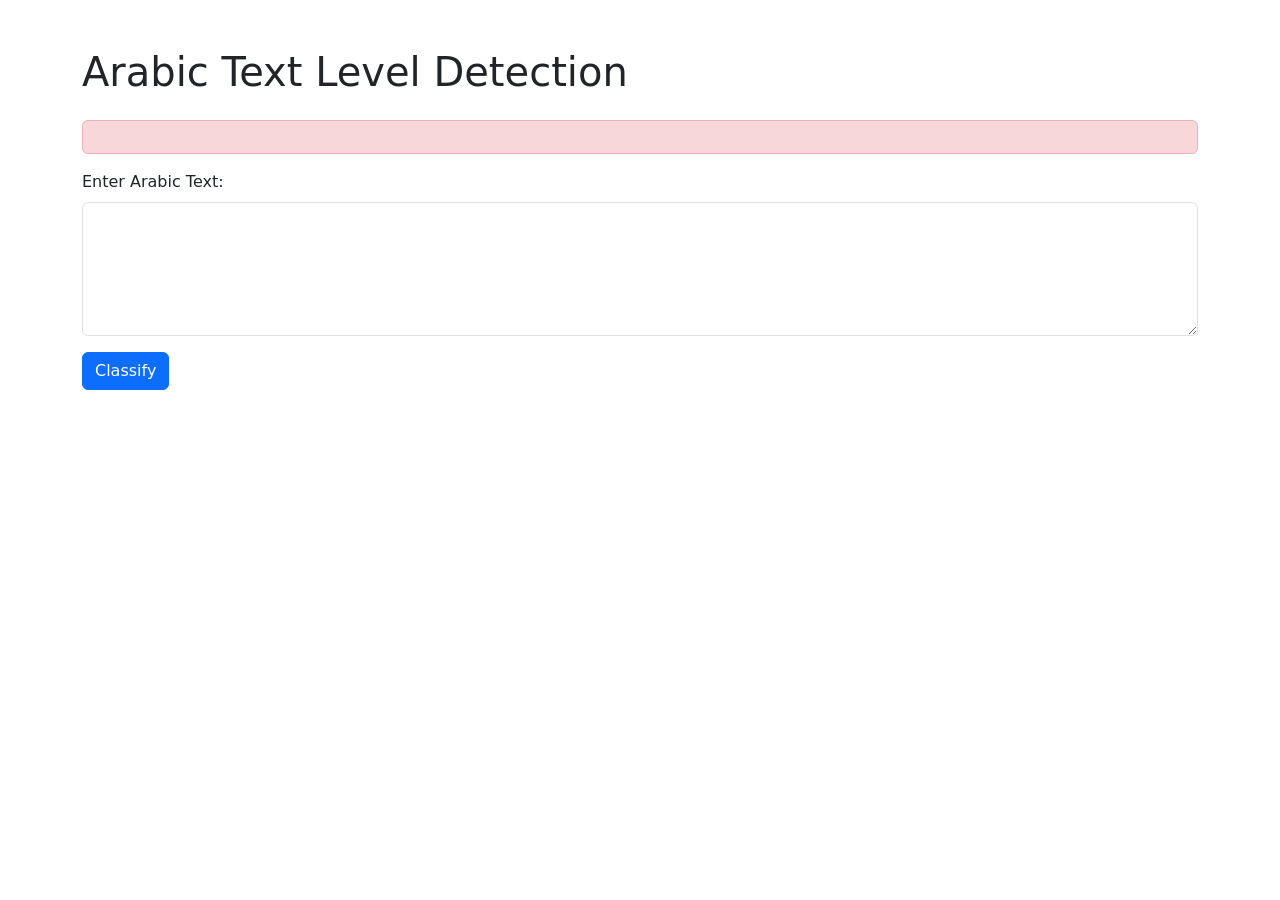
<file: Desktop/my projects/TextLevelDetection-master/src/main/resources/templates/index.html>
<!DOCTYPE html>
<html xmlns:th="http://www.thymeleaf.org">
<head>
    <meta charset="UTF-8">
    <title>Arabic Text Level Detection</title>
    <link rel="stylesheet" href="https://cdn.jsdelivr.net/npm/bootstrap@5.1.3/dist/css/bootstrap.min.css">
</head>
<body>
<div class="container mt-5">
    <h1 class="mb-4">Arabic Text Level Detection</h1>

    <div th:if="${error}" class="alert alert-danger" th:text="${error}"></div>

    <form th:action="@{/classify}" th:object="${textInput}" method="post">
        <div class="mb-3">
            <label for="text" class="form-label">Enter Arabic Text:</label>
            <textarea class="form-control" id="text" th:field="*{text}"
                      rows="5" required></textarea>
        </div>
        <button type="submit" class="btn btn-primary">Classify</button>
    </form>
</div>
</body>
</html>
</file>
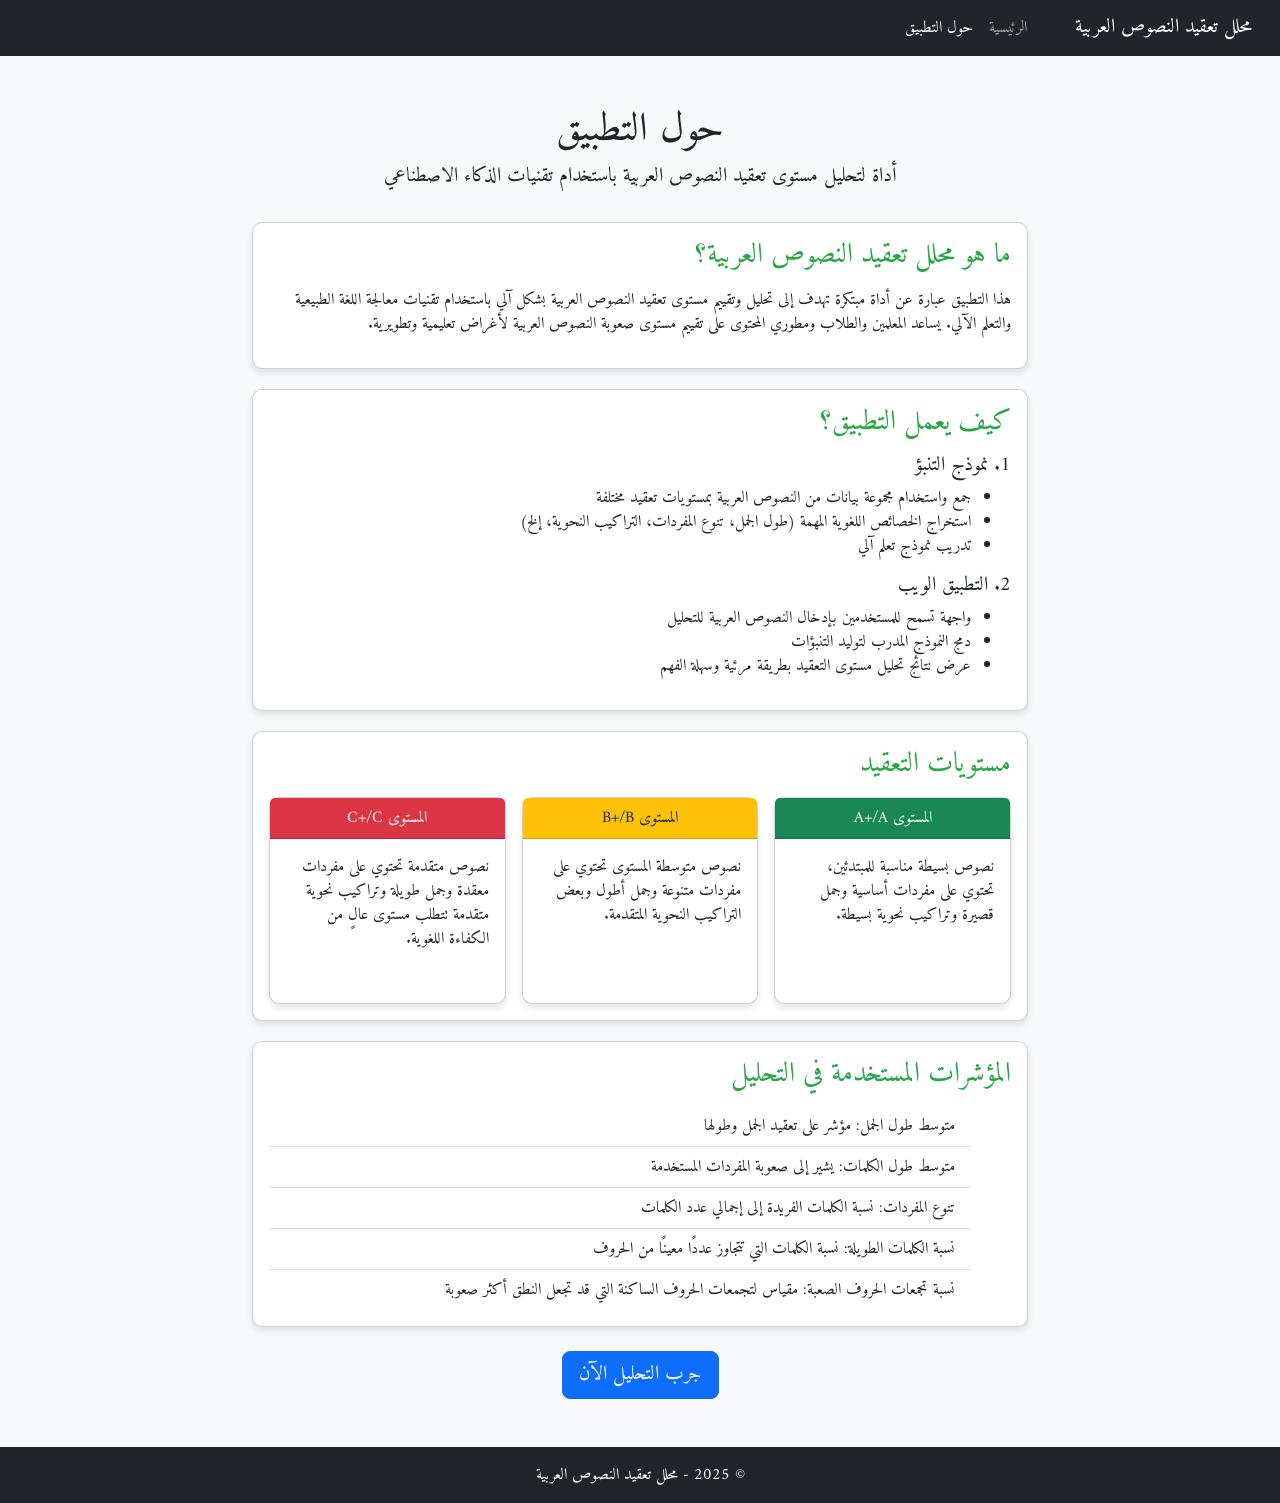
<file: src/main/resources/templates/about.html>
<!DOCTYPE html>
<html xmlns:th="http://www.thymeleaf.org" lang="ar" dir="rtl">
<head>
    <meta charset="UTF-8">
    <meta name="viewport" content="width=device-width, initial-scale=1.0">
    <title>حول التطبيق - محلل تعقيد النصوص العربية</title>
    <link rel="stylesheet" th:href="@{/static/style.css}">
    <script th:src="@{/static/app.js}"></script>
    <link href="https://cdn.jsdelivr.net/npm/bootstrap@5.3.0/dist/css/bootstrap.min.css" rel="stylesheet">
    <style>
        body {
            font-family: 'Amiri', serif;
            background-color: #f8f9fa;
        }
        .container {
            max-width: 800px;
            margin-top: 50px;
        }
        .header {
            text-align: center;
            margin-bottom: 30px;
        }
        .card {
            border-radius: 10px;
            box-shadow: 0 4px 6px rgba(0, 0, 0, 0.1);
            margin-bottom: 20px;
        }
        .section-title {
            color: #28a745;
            margin-bottom: 15px;
        }
    </style>
    <link rel="stylesheet" href="https://fonts.googleapis.com/css2?family=Amiri:wght@400;700&display=swap">
</head>
<body>
<nav class="navbar navbar-expand-lg navbar-dark bg-dark">
    <div class="container-fluid">
        <a class="navbar-brand" href="/">محلل تعقيد النصوص العربية</a>
        <button class="navbar-toggler" type="button" data-bs-toggle="collapse" data-bs-target="#navbarNav">
            <span class="navbar-toggler-icon"></span>
        </button>
        <div class="collapse navbar-collapse" id="navbarNav">
            <ul class="navbar-nav ms-auto">
                <li class="nav-item">
                    <a class="nav-link" href="/">الرئيسية</a>
                </li>
                <li class="nav-item">
                    <a class="nav-link active" href="/about">حول التطبيق</a>
                </li>
            </ul>
        </div>
    </div>
</nav>

<div class="container">
    <div class="header">
        <h1>حول التطبيق</h1>
        <p class="lead">أداة لتحليل مستوى تعقيد النصوص العربية باستخدام تقنيات الذكاء الاصطناعي</p>
    </div>

    <div class="card">
        <div class="card-body">
            <h3 class="section-title">ما هو محلل تعقيد النصوص العربية؟</h3>
            <p>
                هذا التطبيق عبارة عن أداة مبتكرة تهدف إلى تحليل وتقييم مستوى تعقيد النصوص العربية بشكل آلي باستخدام تقنيات معالجة اللغة الطبيعية والتعلم الآلي. يساعد المعلمين والطلاب ومطوري المحتوى على تقييم مستوى صعوبة النصوص العربية لأغراض تعليمية وتطويرية.
            </p>
        </div>
    </div>

    <div class="card">
        <div class="card-body">
            <h3 class="section-title">كيف يعمل التطبيق؟</h3>

            <h5>1. نموذج التنبؤ</h5>
            <ul>
                <li>جمع واستخدام مجموعة بيانات من النصوص العربية بمستويات تعقيد مختلفة</li>
                <li>استخراج الخصائص اللغوية المهمة (طول الجمل، تنوع المفردات، التراكيب النحوية، إلخ)</li>
                <li>تدريب نموذج تعلم آلي</li>
            </ul>

            <h5>2. التطبيق الويب</h5>
            <ul>
                <li>واجهة تسمح للمستخدمين بإدخال النصوص العربية للتحليل</li>
                <li>دمج النموذج المدرب لتوليد التنبؤات</li>
                <li>عرض نتائج تحليل مستوى التعقيد بطريقة مرئية وسهلة الفهم</li>
            </ul>
        </div>
    </div>

    <div class="card">
        <div class="card-body">
            <h3 class="section-title">مستويات التعقيد</h3>
            <div class="row g-3">
                <div class="col-md-4">
                    <div class="card h-100">
                        <div class="card-header bg-success text-white text-center">
                            المستوى A+/A
                        </div>
                        <div class="card-body">
                            <p>نصوص بسيطة مناسبة للمبتدئين، تحتوي على مفردات أساسية وجمل قصيرة وتراكيب نحوية بسيطة.</p>
                        </div>
                    </div>
                </div>
                <div class="col-md-4">
                    <div class="card h-100">
                        <div class="card-header bg-warning text-dark text-center">
                            المستوى B+/B
                        </div>
                        <div class="card-body">
                            <p>نصوص متوسطة المستوى تحتوي على مفردات متنوعة وجمل أطول وبعض التراكيب النحوية المتقدمة.</p>
                        </div>
                    </div>
                </div>
                <div class="col-md-4">
                    <div class="card h-100">
                        <div class="card-header bg-danger text-white text-center">
                            المستوى C+/C
                        </div>
                        <div class="card-body">
                            <p>نصوص متقدمة تحتوي على مفردات معقدة وجمل طويلة وتراكيب نحوية متقدمة تتطلب مستوى عالٍ من الكفاءة اللغوية.</p>
                        </div>
                    </div>
                </div>
            </div>
        </div>
    </div>

    <div class="card">
        <div class="card-body">
            <h3 class="section-title">المؤشرات المستخدمة في التحليل</h3>
            <ul class="list-group list-group-flush">
                <li class="list-group-item">متوسط طول الجمل: مؤشر على تعقيد الجمل وطولها</li>
                <li class="list-group-item">متوسط طول الكلمات: يشير إلى صعوبة المفردات المستخدمة</li>
                <li class="list-group-item">تنوع المفردات: نسبة الكلمات الفريدة إلى إجمالي عدد الكلمات</li>
                <li class="list-group-item">نسبة الكلمات الطويلة: نسبة الكلمات التي تتجاوز عددًا معينًا من الحروف</li>
                <li class="list-group-item">نسبة تجمعات الحروف الصعبة: مقياس لتجمعات الحروف الساكنة التي قد تجعل النطق أكثر صعوبة</li>
            </ul>
        </div>
    </div>


    <div class="text-center mt-4">
        <a href="/" class="btn btn-primary btn-lg">جرب التحليل الآن</a>
    </div>
</div>

<footer class="bg-dark text-white text-center py-3 mt-5">
    <p class="mb-0">© 2025 - محلل تعقيد النصوص العربية</p>
</footer>

<script src="https://cdn.jsdelivr.net/npm/bootstrap@5.3.0/dist/js/bootstrap.bundle.min.js"></script>
</body>
</html>
</file>
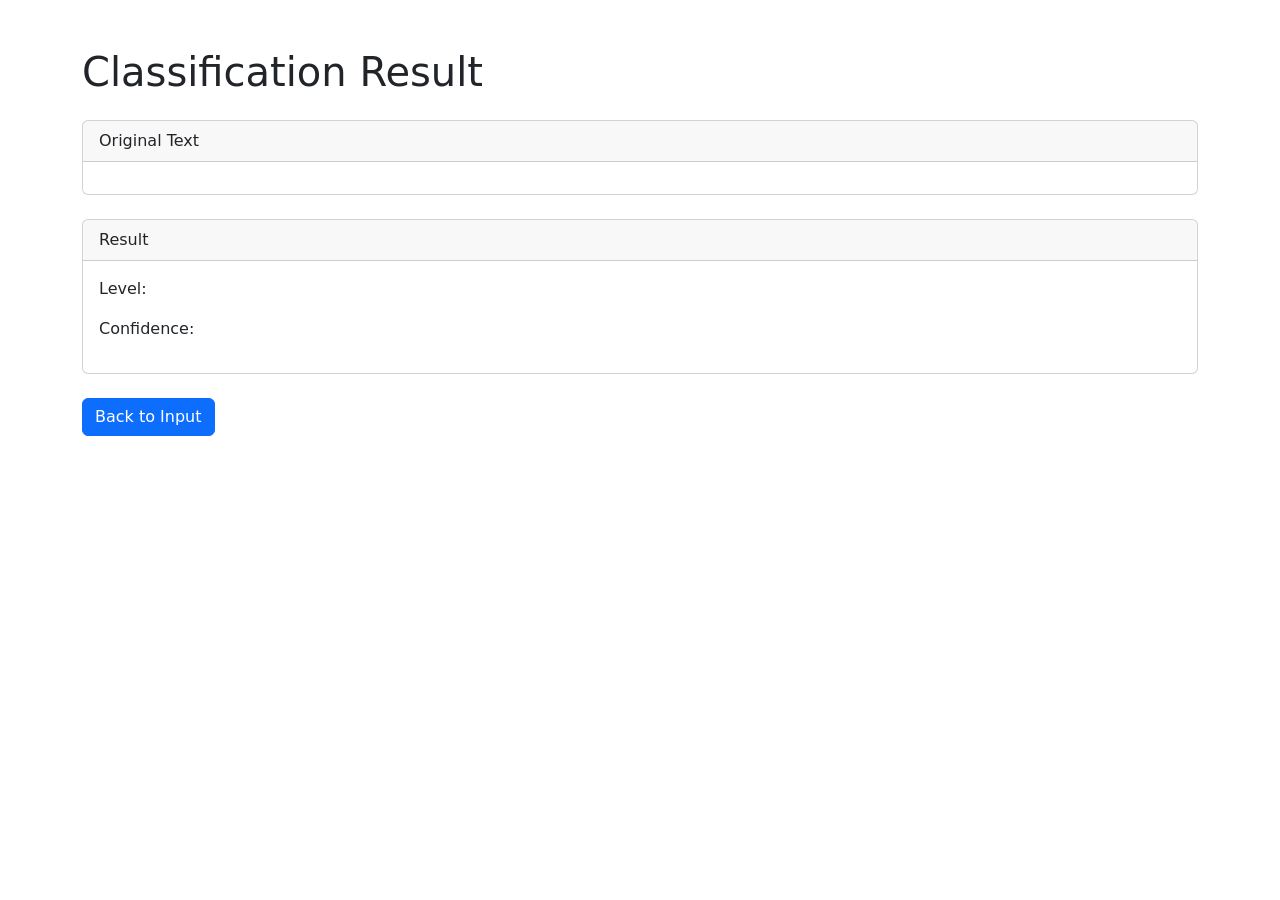
<file: Desktop/my projects/TextLevelDetection-master/src/main/resources/templates/result.html>
<!DOCTYPE html>
<html xmlns:th="http://www.thymeleaf.org">
<head>
    <meta charset="UTF-8">
    <title>Classification Result</title>
    <link rel="stylesheet" href="https://cdn.jsdelivr.net/npm/bootstrap@5.1.3/dist/css/bootstrap.min.css">
</head>
<body>
<div class="container mt-5">
    <h1>Classification Result</h1>

    <div class="card mt-4">
        <div class="card-header">
            Original Text
        </div>
        <div class="card-body">
            <p class="card-text" th:text="${originalText}"></p>
        </div>
    </div>

    <div class="card mt-4">
        <div class="card-header">
            Result
        </div>
        <div class="card-body">
            <p>Level: <span th:text="${result.level}"></span></p>
            <p>Confidence: <span th:text="${#numbers.formatDecimal(result.confidence, 1, 2)}"></span></p>
        </div>
    </div>

    <a href="/" class="btn btn-primary mt-4">Back to Input</a>
</div>
</body>
</html>
</file>
